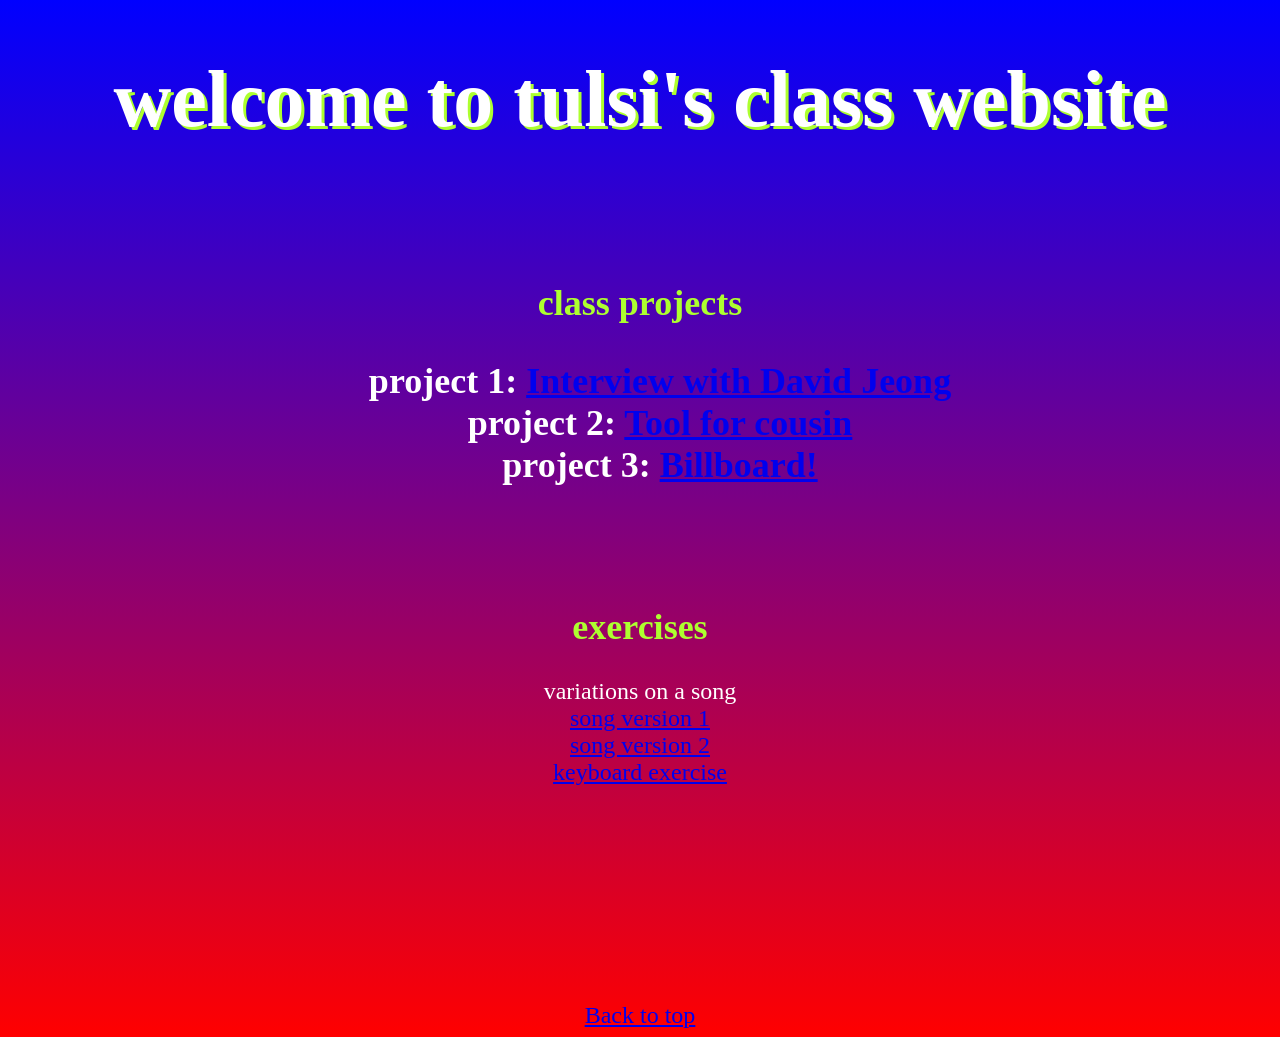
<file: index.html>
<!DOCTYPE html>
<html> 
  <head>
    <meta charset="utf-8" />
    <meta name="viewport" content="width=device-width, initial-scale=1" />
    <title>Tulsi's journey into HTML</title>
    <link rel="icon" type="image/png" href="moon.png"/>
    <link rel="stylesheet" href="styles.css"/>
 


  </head>
  <body>

    <h1 id="top">welcome to tulsi's class website</h1>
    <h2><br><br> <span id='projects'>class projects</span><br>
    <ol>
      
        project 1: <a href="jeonginterview.html">Interview with David Jeong</a><br>
      
        project 2: <a href="input_output/inputoutput.html">Tool for cousin</a> <br>
      
        project 3: <a href="airtable-demo/1 - list all records/index.html">Billboard!</a> <br>
  
    </ol>
  </h2>
    <h2> <br><br><span id="exercises">exercises</span></h2>
    variations on a song<br>
    <a href="lyrics1.html">song version 1</a><br>
    <a href="lyrics2.html">song version 2</a><br>
    <a href="keyboard_instrument/keyboard.html">keyboard exercise</a>
   
    <br>
    <br>
    <br>
  
    <br>
    <br>
    <br>
    <br>
    <br>
    <br>
    <footer>
      <div>
        <a href="#top">Back to top</a>
      </div>
    </footer>
  </body>
</html>
</file>
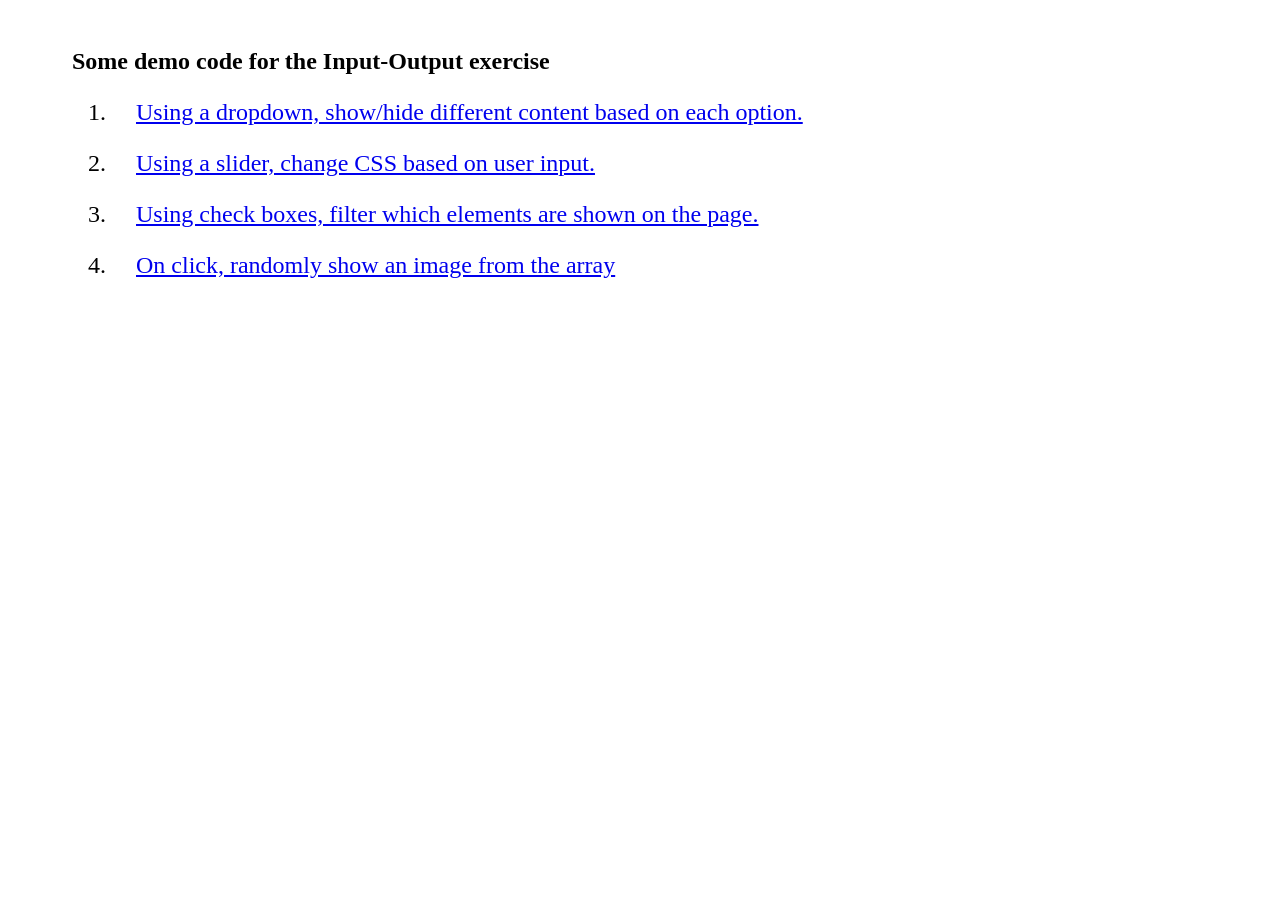
<file: input_output/index.html>
<!DOCTYPE html>
<html> 
  <head>
    <meta charset="utf-8" />
    <meta name="viewport" content="width=device-width, initial-scale=1" />
    <title>Input-Output</title>
    <style>
      * {
        font-size: 24px;
        margin: 1em;
      }
      li {
        margin-left: 0em;
      }

    </style>
  </head>
  <body>
    <h1>Some demo code for the Input-Output exercise</h1>
    <ol>
      <li>
        <a href="select/index.html">Using a dropdown, show/hide different content based on each option.</a>
      </li>
      <li>
        <a href="slider/index.html">Using a slider, change CSS based on user input.</a>
      </li>
      <li>
        <a href="checkboxes/index.html">Using check boxes, filter which elements are shown on the page.</a>
      </li>
      <li>
        <a href="random_images/index.html">On click, randomly show an image from the array</a>
      </li>
    </ol>
  </body>
</html>
</file>
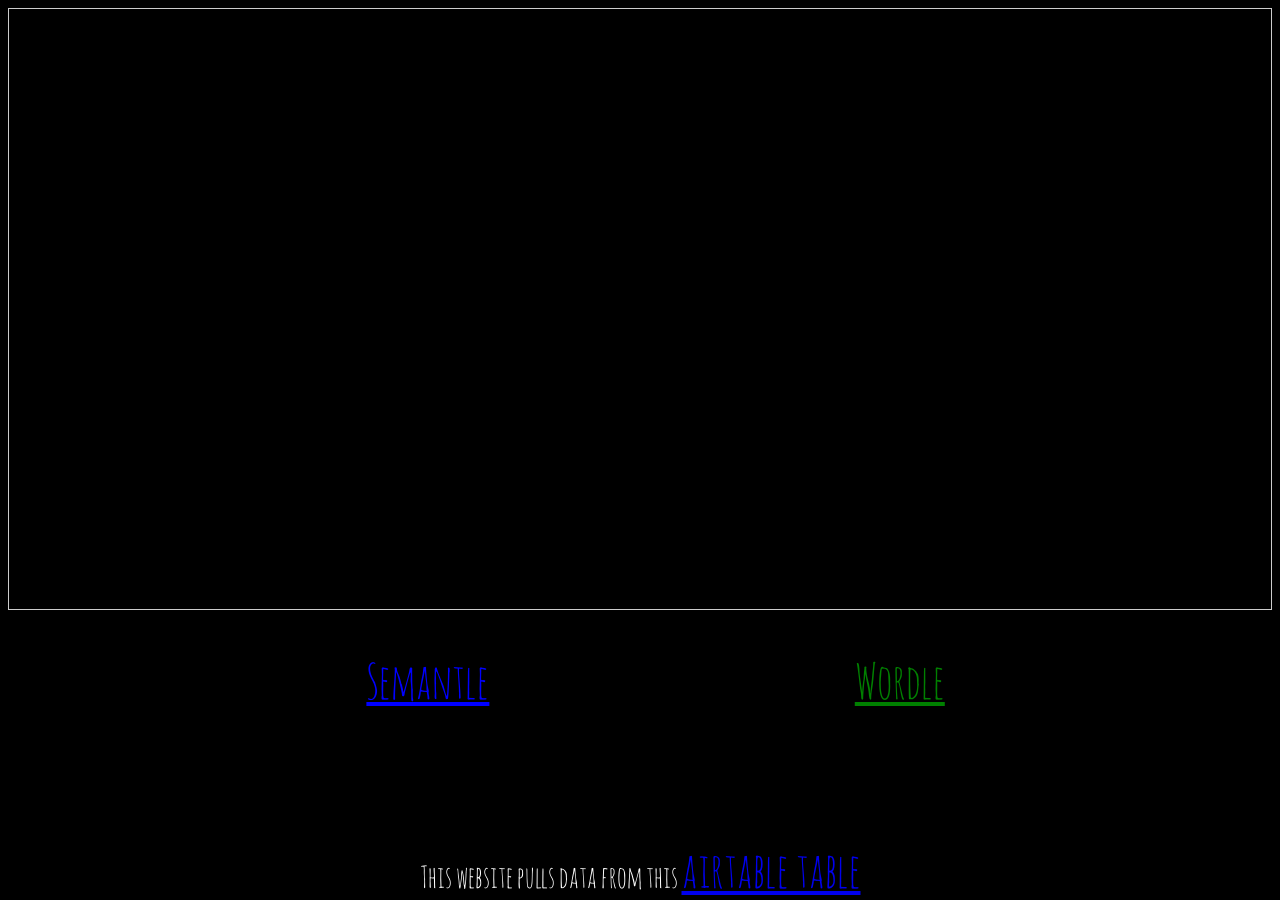
<file: airtable-demo/1 - list all records/index.html>
<!DOCTYPE html>
<html> 
  <head>
    <meta charset="utf-8" />
    <meta name="viewport" content="width=device-width, initial-scale=1" />
    <title>Airtable demo</title>
    <link rel="stylesheet" href="styles.css">
  </head>
  <body>
    <!-- the only thing in this HTML file is the info at the bottom of the page. -->
<!--   <div class="info"> -->
  <div class="container">
    <iframe class="airtable-embed" src="https://airtable.com/embed/shrHbR2UayHwCVZpb?backgroundColor=teal" frameborder="0" onmousewheel="" width="100%" height="600" style="background: transparent; border: 1px solid #ccc;"></iframe> 
  </div>
    <h2 id="test"> </h2>

    <a href="semantle.html" class="pagelink" id="sembut" >Semantle</a>
    <a href="wordle.html" class="pagelink" id="worbut">Wordle</a>

      <div class="bottom">This website pulls data from this 
      <a href="https://airtable.com/shrwLEHx37Hy350mf">airtable table</a></div>
    </div>


    <!-- load the JS files -->
    <script src="js/airtable.browser.js"></script>
    <script src="js/main.js"></script>
  </body>
</html>
</file>
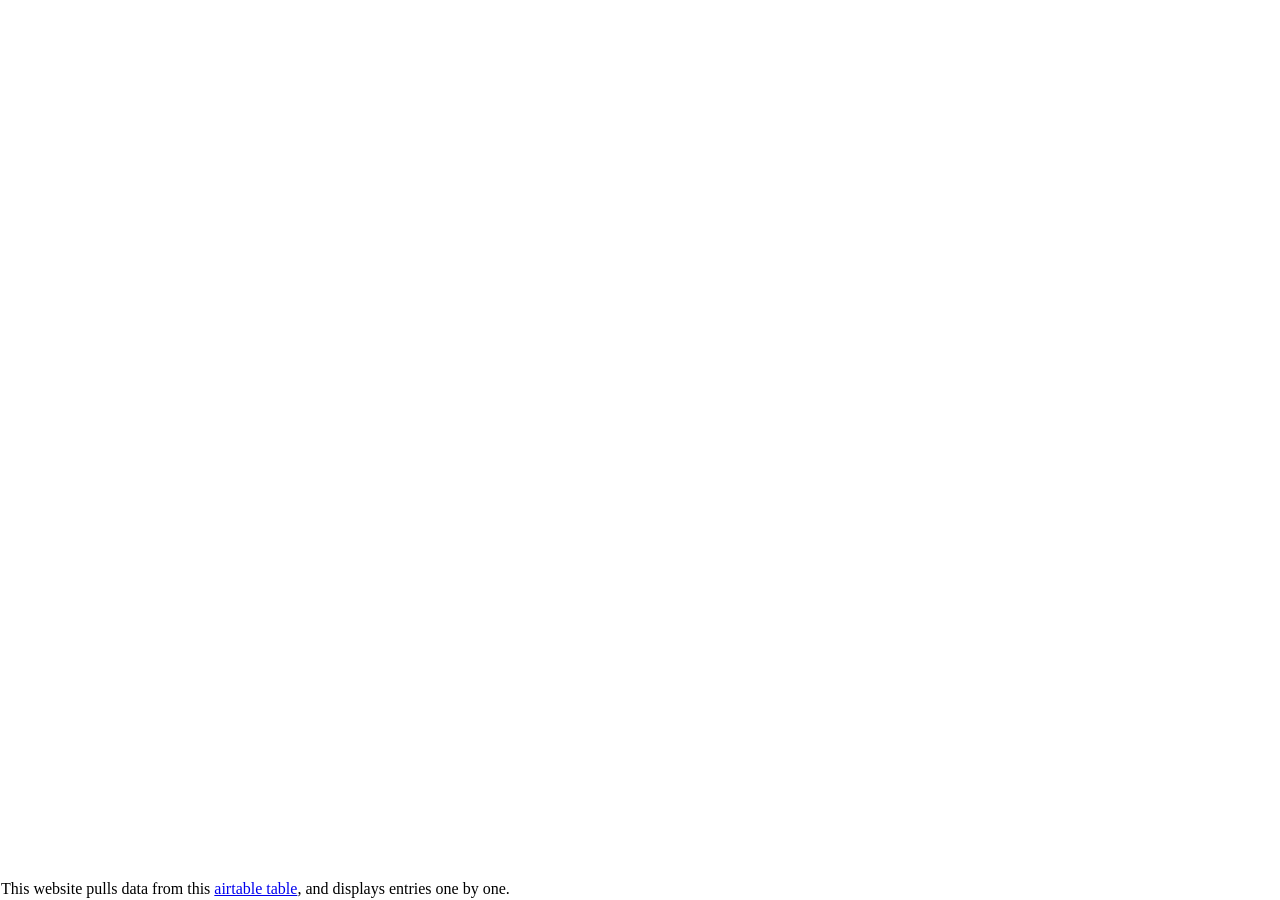
<file: airtable-demo/2 - one by one/index.html>
<!DOCTYPE html>
<html> 
  <head>
    <meta charset="utf-8" />
    <meta name="viewport" content="width=device-width, initial-scale=1" />
    <title>Airtable demo</title>
    <link rel="stylesheet" href="styles.css">
  </head>
  <body>
    <div class="footnote">This website pulls data from this 
    <a href="https://airtable.com/shr2XCQVq3Fj0oFgd">airtable table</a>, and displays entries one by one.</div>

    <!-- the HTML includes a template. With JS, we'll put content from airtable into these divs. -->
    <div id="slide">
      <div id="slide-text"></div>
    </div>

    <!-- load the JS files -->
    <script src="js/airtable.browser.js"></script>
    <script src="js/main.js"></script>
  </body>
</html>
</file>
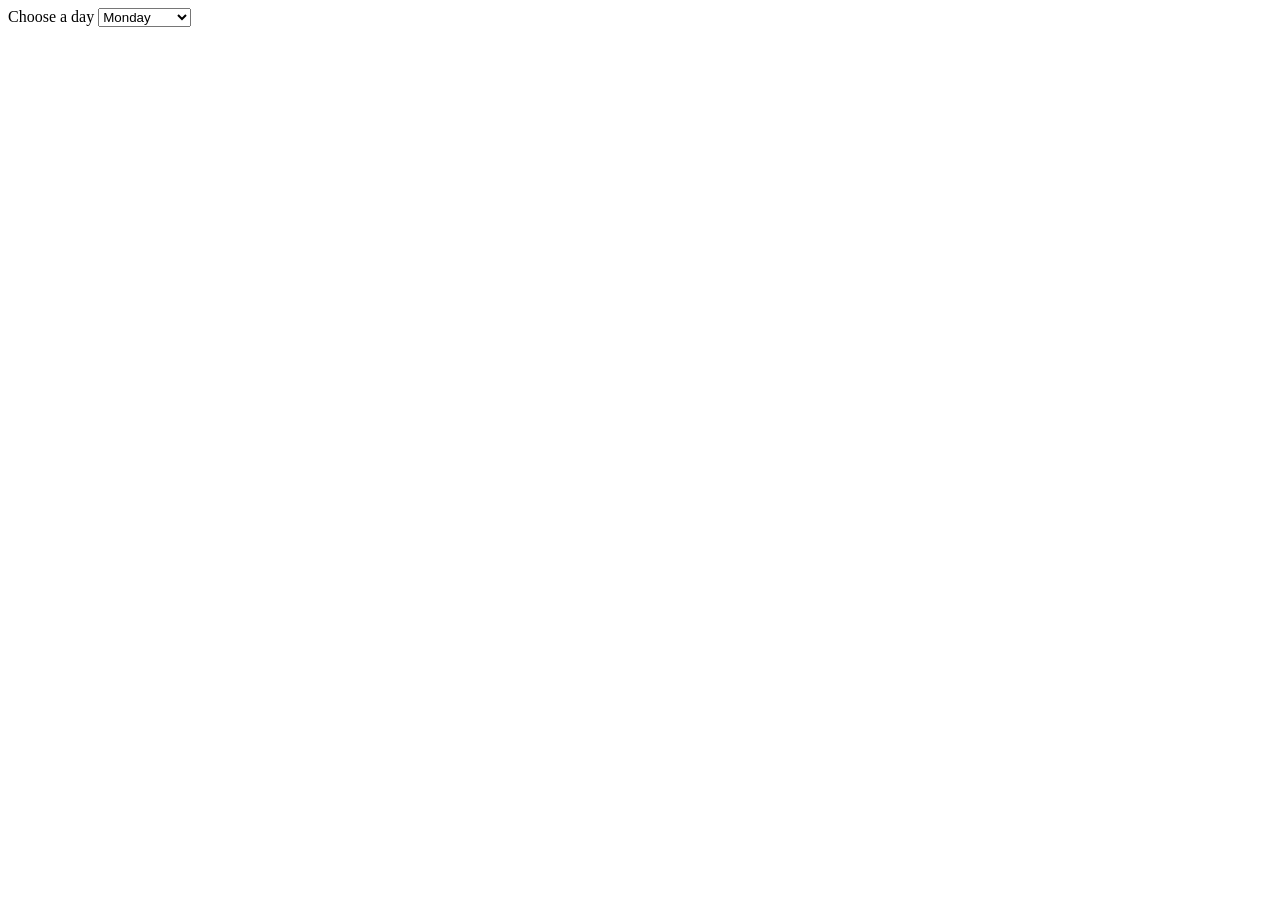
<file: input_output/select/index.html>
<!DOCTYPE html>
<html> 
  <head>
    <meta charset="utf-8" />
    <meta name="viewport" content="width=device-width, initial-scale=1" />
    <title>Input-Output</title>
    <style>
    </style>
  </head>
  <body>
    <!-- HTML goes here -->
    <label for="days">Choose a day</label>

    <select name="days" id="days">
      <option value="0">Monday</option>
      <option value="1">Tuesday</option>
      <option value="2">Wednesday</option>
      <option value="3">Thursday</option>
      <option value="4">Friday</option>
      <option value="5">Saturday</option>
      <option value="6">Sunday</option>
    </select>

    <h1 class="message"></h1>

    <!-- Scripts go at the bottom of your <body> element, below your HTML.
      Here's a link to the jquery library -->
    <script src="https://ajax.googleapis.com/ajax/libs/jquery/3.6.0/jquery.min.js"></script>

    <!-- And here's a link to our javascript, written in an external js file called main.js -->
    <script src="main.js"></script>
  </body>
</html>
</file>
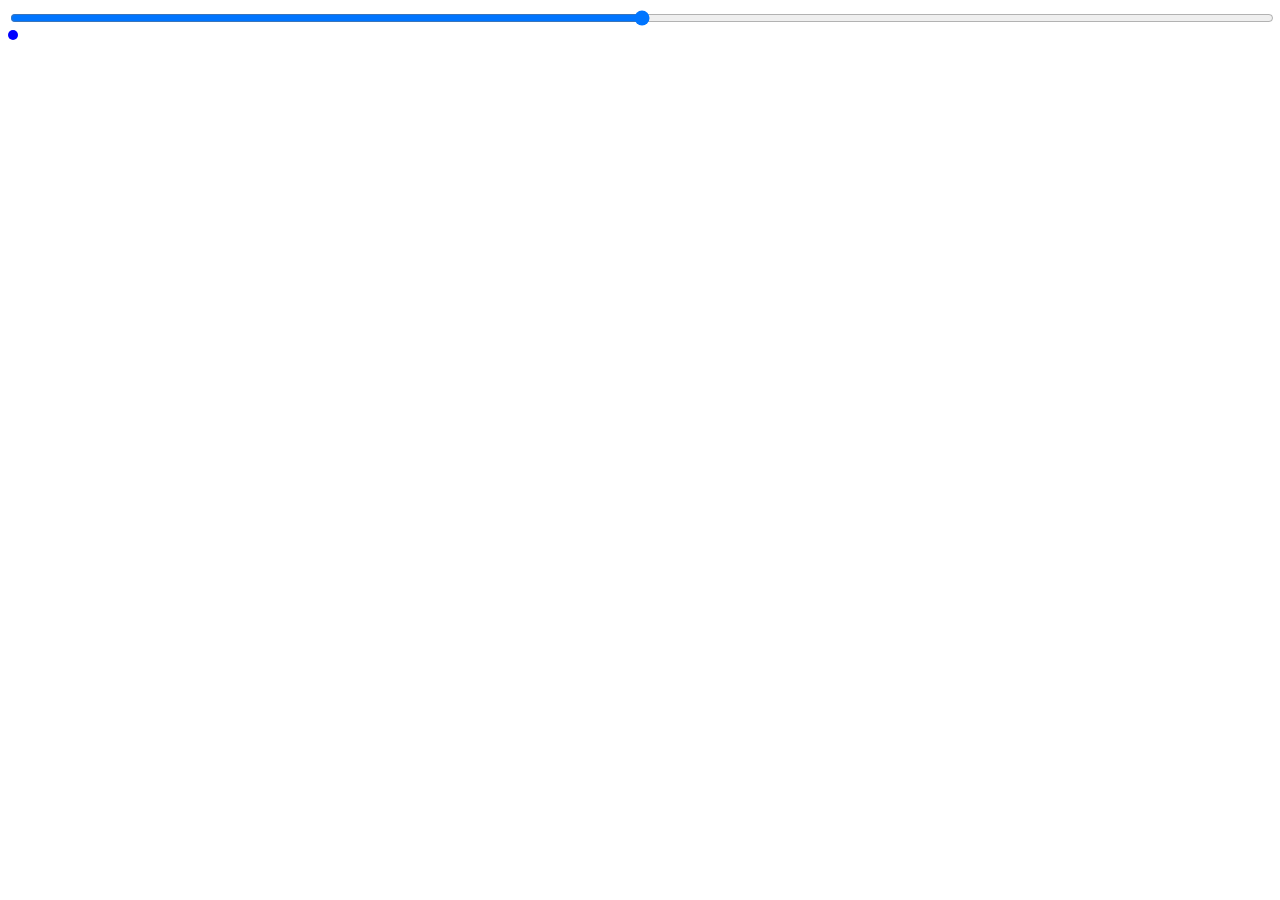
<file: input_output/slider/index.html>
<!DOCTYPE html>
<html> 
  <head>
    <meta charset="utf-8" />
    <meta name="viewport" content="width=device-width, initial-scale=1" />
    <title>Input-Output</title>
    <style>
      .circle {
        width: 10px;
        height: 10px;
        border-radius: 50%;
        background-color: blue;
      }

      input {
        width: 100%;
      }
    </style>
  </head>
  <body>
    <input type="range" id="size" name="size" min="0" max="100">

    <div class="circle"></div>

    <!-- Scripts go at the bottom of your <body> element, below your HTML.
      Here's a link to the jquery library -->
    <script src="https://ajax.googleapis.com/ajax/libs/jquery/3.6.0/jquery.min.js"></script>

    <!-- And here's a link to our javascript, written in an external js file called main.js -->
    <script src="main.js"></script>
  </body>
</html>
</file>
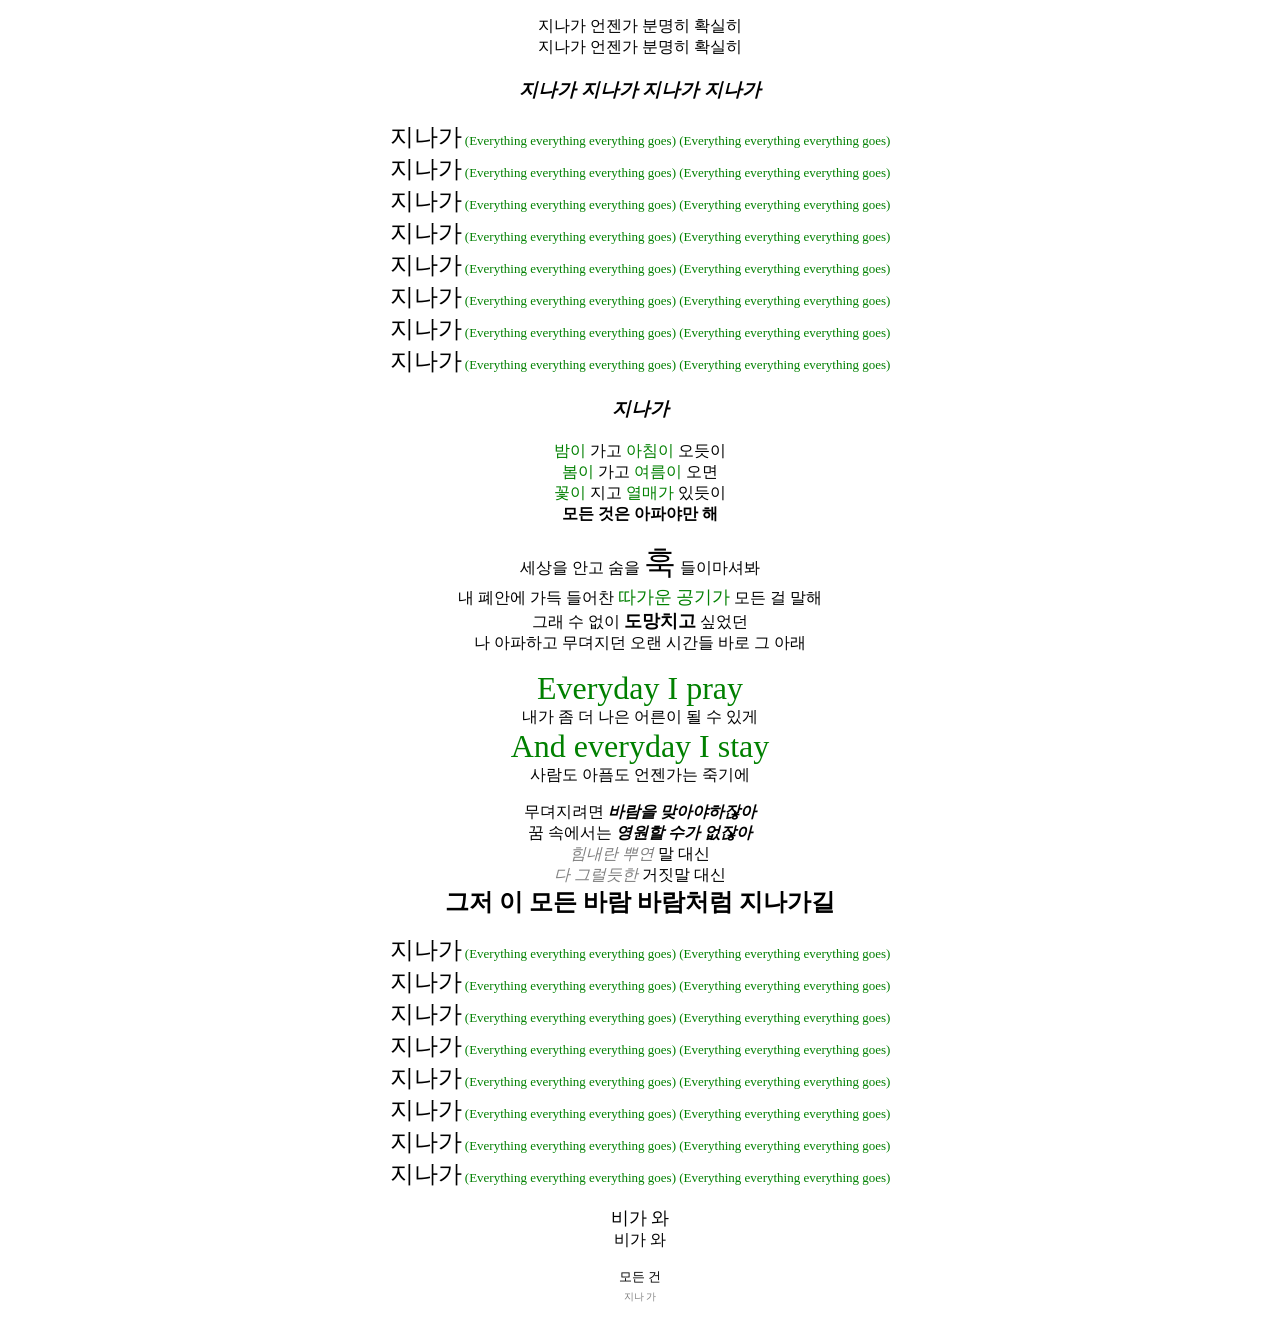
<file: lyrics2.html>
<!DOCTYPE html>
<html>
<head>
 <title>Everythinggoes</title>
 <meta charset="UTF-8">
</head>
 <style>
        body{text-align: center;}
    </style>
<body>

<p>지나가 언젠가 분명히 확실히<br>
지나가 언젠가 분명히 확실히<br>
<h3><i>지나가 지나가 지나가 지나가</i></h3></p>
<p><font face="Brush Script MT
" color="green" size=2>
<font color="black" size=5>지나가</font>
(Everything everything everything goes)
(Everything everything everything goes)<br>
<font color="black" size=5>지나가</font>
(Everything everything everything goes)
(Everything everything everything goes)<br>
<font color="black" size=5>지나가</font>
(Everything everything everything goes)
(Everything everything everything goes)<br>
<font color="black" size=5>지나가</font>
(Everything everything everything goes)
(Everything everything everything goes)<br>
<font color="black" size=5>지나가</font>
(Everything everything everything goes)
(Everything everything everything goes)<br>
<font color="black" size=5>지나가</font>
(Everything everything everything goes)
(Everything everything everything goes)<br>
<font color="black" size=5>지나가</font>
(Everything everything everything goes)
(Everything everything everything goes)<br>
<font color="black" size=5>지나가</font>
(Everything everything everything goes)
(Everything everything everything goes)</font></p>
<h3><i>지나가</i></h3>
<p>
<font color="green">밤이</font> 가고 <font color="green">아침이</font> 오듯이<br>
<font color="green">봄이</font> 가고 <font color="green">여름이</font> 오면<br>
<font color="green">꽃이</font> 지고 <font color="green">열매가</font> 있듯이<br>
<b>모든 것은 아파야만 해</b></p>
<p>
세상을 안고 숨을 <font size=6>훅</font> 들이마셔봐<br>
내 폐안에 가득 들어찬 <font color="green" size=4>따가운 공기가</font> 모든 걸 말해<br>
그래 수 없이 <font size=4><b>도망치고</b></font> 싶었던<br>
나 아파하고 무뎌지던 오랜 시간들 바로 그 아래</p>
<p>
<font face="Brush Script MT
" color="green" size=6>Everyday I pray</font><br>
내가 좀 더 나은 어른이 될 수 있게<br>
<font face="Brush Script MT
" color="green" size=6>And everyday I stay</font><br>
사람도 아픔도 언젠가는 죽기에</p>

<p>무뎌지려면 <b><i>바람을 맞아야하잖아</i></b><br>
꿈 속에서는 <b><i>영원할 수가 없잖아</b></i><br>
<font color="grey"><i>힘내란 뿌연</i></font> 말 대신<br>
<font color="grey"><i>다 그럴듯한</i></font> 거짓말 대신<br>
<font size=5><b>그저 이 모든 바람 바람처럼 지나가길</b></font></p>
<p><font face="Brush Script MT
" color="green" size=2>
<font color="black" size=5>지나가</font>
(Everything everything everything goes)
(Everything everything everything goes)<br>
<font color="black" size=5>지나가</font>
(Everything everything everything goes)
(Everything everything everything goes)<br>
<font color="black" size=5>지나가</font>
(Everything everything everything goes)
(Everything everything everything goes)<br>
<font color="black" size=5>지나가</font>
(Everything everything everything goes)
(Everything everything everything goes)<br>
<font color="black" size=5>지나가</font>
(Everything everything everything goes)
(Everything everything everything goes)<br>
<font color="black" size=5>지나가</font>
(Everything everything everything goes)
(Everything everything everything goes)<br>
<font color="black" size=5>지나가</font>
(Everything everything everything goes)
(Everything everything everything goes)<br>
<font color="black" size=5>지나가</font>
(Everything everything everything goes)
(Everything everything everything goes)</font></p>
</font>
<font size=4>비가 와</font><br>
<font size=3>비가 와</font><br>
<p>
<font size=2>모든 건</font><br>
 <font color="grey" size=1>지나 가</font></p>
</body>
</html>
</file>
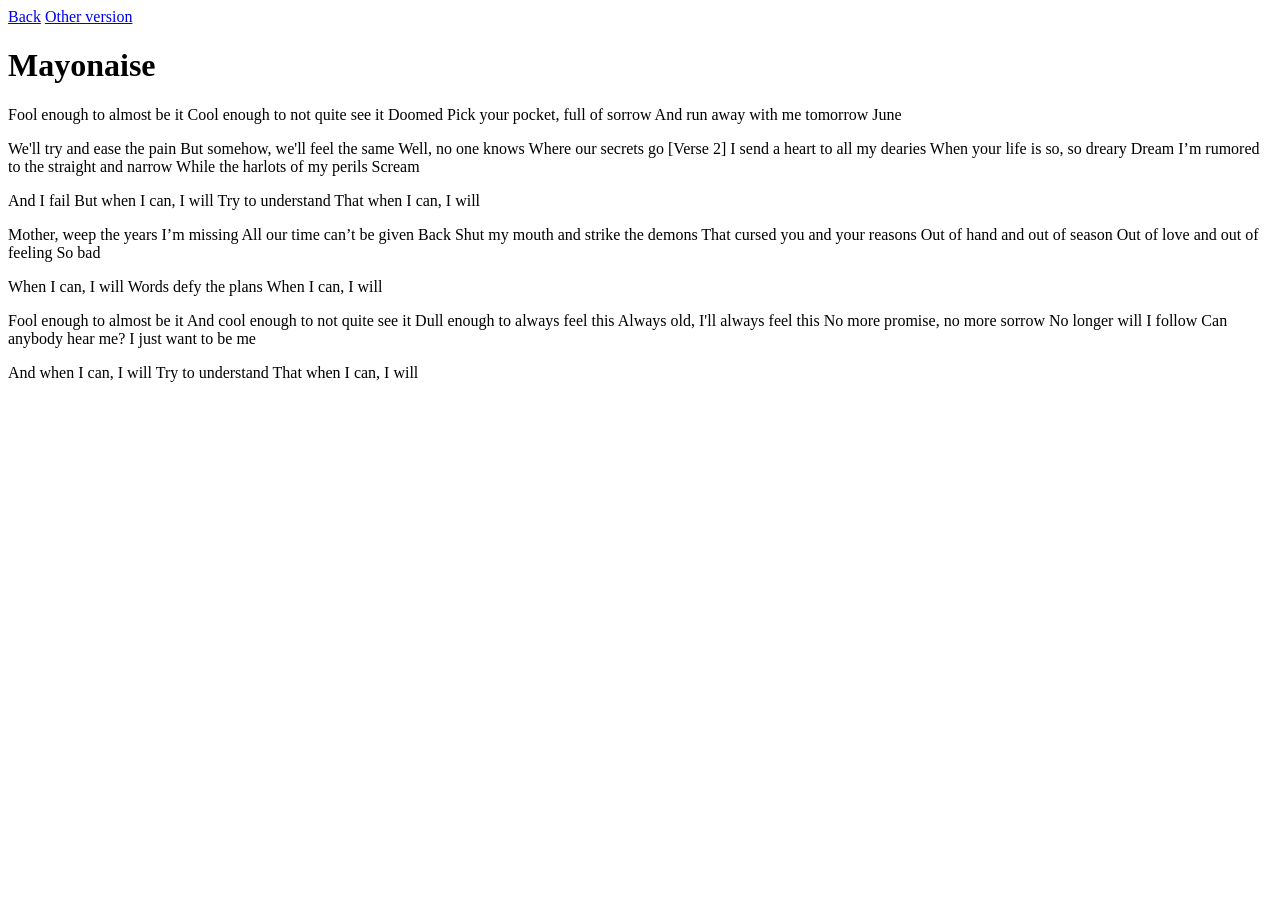
<file: song2.html>
<!DOCTYPE html>
<html>
  <head>
    <meta charset="utf-8" />
    <meta name="viewport" content="width=device-width, initial-scale=1" />
    <title>Top 10</title>
    <link rel="icon" type="image/png" href="images/icon.png"/>
  </head>
  <body>
    <a href="../index.html">Back</a> 
    <a href="song2.html">Other version</a> 
    <h1>Mayonaise</h1>
    <div>
      <p>Fool enough to almost be it Cool enough to not quite see it Doomed Pick your pocket, full of sorrow And run away with me tomorrow June</p> 
      <p>We'll try and ease the pain But somehow, we'll feel the same Well, no one knows Where our secrets go [Verse 2] I send a heart to all my dearies When your life is so, so dreary Dream I’m rumored to the straight and narrow While the harlots of my perils Scream</p> 
      <p>And I fail But when I can, I will Try to understand That when I can, I will</p> 
      <p>Mother, weep the years I’m missing All our time can’t be given Back Shut my mouth and strike the demons That cursed you and your reasons Out of hand and out of season Out of love and out of feeling So bad</p> 
      <p>When I can, I will Words defy the plans When I can, I will</p> 
      <p>Fool enough to almost be it And cool enough to not quite see it Dull enough to always feel this Always old, I'll always feel this No more promise, no more sorrow No longer will I follow Can anybody hear me? I just want to be me</p> 
      <p>And when I can, I will Try to understand That when I can, I will</p>
    </div>
  </body>
</html>
</file>
<file: styles.css>
/* .color-background {
  background: linear-gradient(to right, blue, red);
}
html {background-color:  #180578}
*/

@keyframes move{
	from{
		letter-spacing: 0px;
	}
	to{
		letter-spacing: 8px;
	}
}

@keyframes flash{
	from{
		opacity: 0.5;
	}
	to{
		opacity: 1.0;
	}
}

body{
	background: linear-gradient(to bottom, blue, red);
	color:  white;
	font-size:  24px;
	font-family: "tahoma";
	text-align: center;
}

#top {
	font-size: 80px;
	text-shadow: 3px 3px greenyellow;
	animation-name: flash;
	animation-duration: 0.5s;
	animation-iteration-count: infinite;
	animation-direction: alternate;
}

#projects{
	color: greenyellow;
	animation-name: move;
	animation-duration: 2s;
	animation-iteration-count: infinite;
	animation-direction: alternate;
}

#exercises{
	color:  greenyellow;
	animation-name: move;
	animation-duration: 2s;
	animation-iteration-count: infinite;
	animation-direction: alternate;
}
</file>
<file: airtable-demo/1 - list all records/styles.css>
@font-face {
  font-family: amatic;
  src: url(AmaticSC-Regular.ttf);
}



* {
  font-family:  amatic;
  font-size: 48px;
}

#sembut{
  color: blue;
}

#worbut{
  color: green;
}

.pagelink{
  margin-left: 28vw;

}

.info {
  position: fixed;
  bottom: 2px;
  left: 2px;
}

.info * {
  display: inline;
}

.bottom {
  position: fixed;
  left: 0;
  bottom: 0;
  width: 100%;
  color:  white;
  text-align: center;
  font-size: 30px;
}

body {
  background: black;
}

.container {
  width: 100%;
  display: flex;
  justify-content: center;
  align-items: center;
}

@media only screen 
    and (device-width: 390px) 
    and (device-height: 844px) 
    and (-webkit-device-pixel-ratio: 3) { 
  .container {
    width: 100%;
    display: flex;
    justify-content: center;
    align-items: center;
}

    }
</file>
<file: airtable-demo/2 - one by one/styles.css>
* {
  font-family: ArialNarrow;
}

body {
  margin: 0;
}

#slide {
  cursor: pointer;
  width: 100vw;
  height: 100vh;
  display: flex;
  align-content: center;
  justify-content: center;
  align-items: center;
}

#slide-text {
  font-size: 8vw;
  text-align: center;
  padding: 10px;
}

#slide:hover > #slide-text {
  color: red;
}

.footnote {
  position: fixed;
  bottom: 2px;
  left: 1px;
}
</file>
